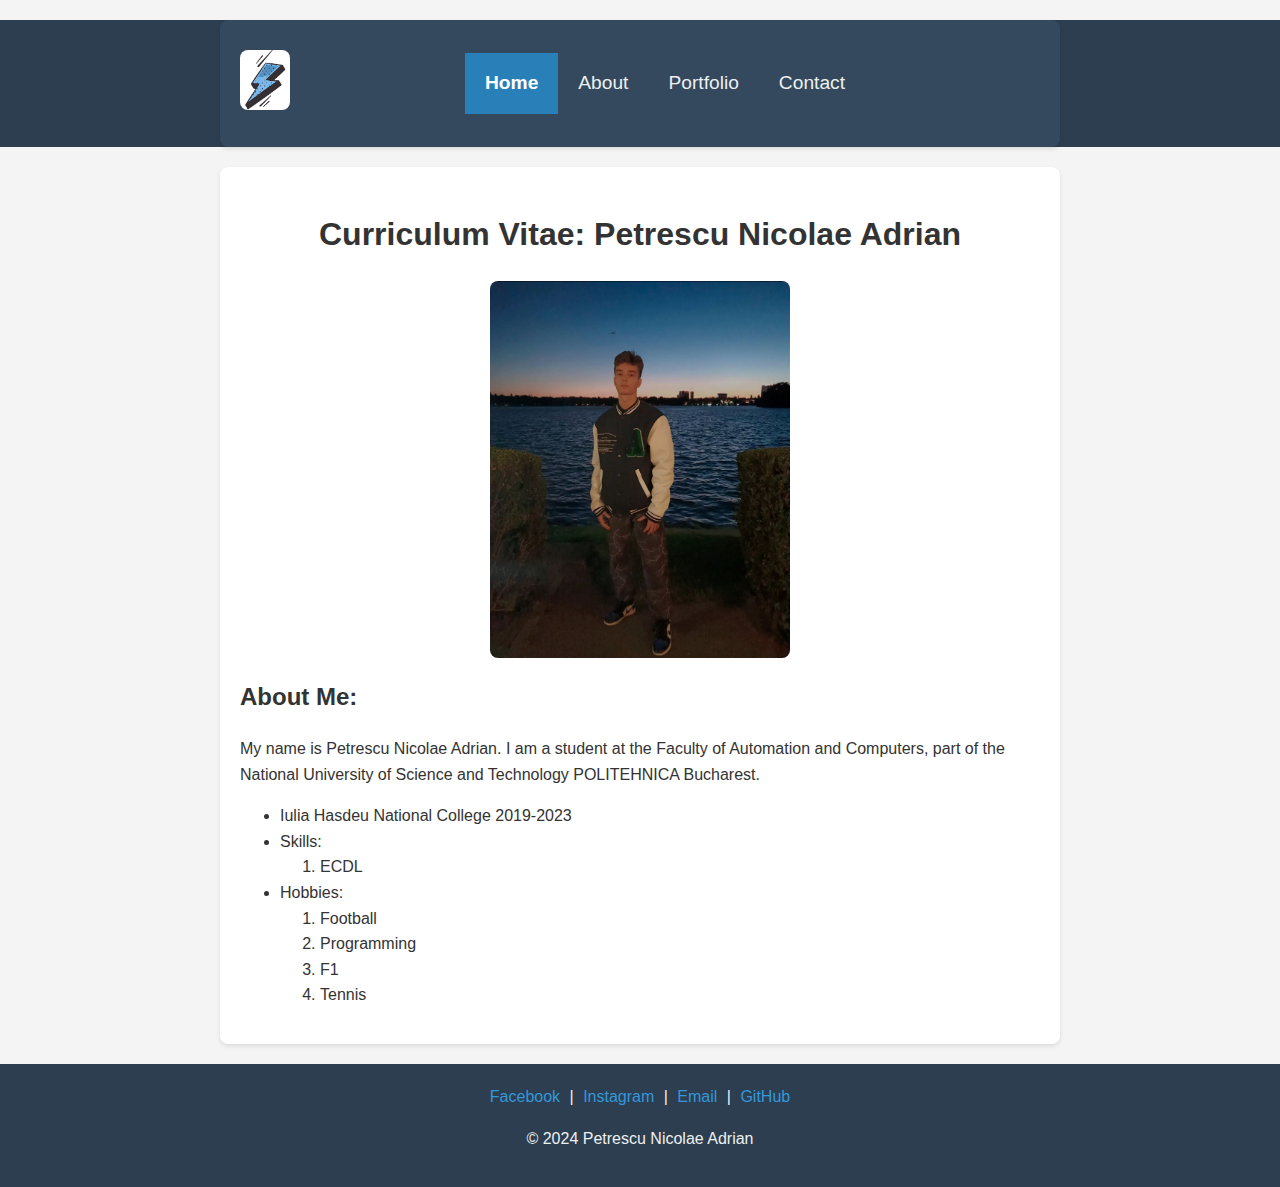
<file: Proiect2/index.html>
<!DOCTYPE html>
<html lang="en">
<head>
    <meta charset="UTF-8">
    <meta name="viewport" content="width=device-width, initial-scale=1.0">
    <meta name="description" content="Personal website of Petrescu Nicolae Adrian, including CV, projects, and contact information.">
    <title>Home</title>
    <link rel="stylesheet" href="styles.css">
    <script defer src="script.js"></script>
</head>
<body>
    <nav>
        <div class="container">
            <div class="logo">
                <a href="index.html">
                    <img src="logo.png" alt="Logo" width="50">
                </a>
            </div>
            <div class="burger">
                <div></div>
                <div></div>
                <div></div>
            </div>
            <div class="nav-links">
                <a href="index.html" class="active">Home</a>
                <a href="about.html">About</a>
                <a href="portofolio.html">Portfolio</a>
                <a href="contact.html">Contact</a>
            </div>
        </div>
    </nav>
    <div class="container">
        <h1 align="center">Curriculum Vitae: Petrescu Nicolae Adrian</h1>
        <img src="eu.png" alt="Petrescu Nicolae Adrian" width="300">
        <h2>About Me:</h2>
        <p>
            My name is Petrescu Nicolae Adrian. I am a student at the Faculty of Automation and Computers, part of the National University of Science and Technology POLITEHNICA Bucharest.
            <ul>
                <li>Iulia Hasdeu National College 2019-2023</li>
                <li>
                    Skills:
                    <ol>
                        <li>ECDL</li>
                    </ol>
                </li>
                <li>Hobbies:
                    <ol>
                        <li>Football</li>
                        <li>Programming</li>
                        <li>F1</li>
                        <li>Tennis</li>
                    </ol>
                </li>
            </ul>
        </p>
    </div>
    <footer>
        <a href="https://www.facebook.com/profile.php?id=100095032358716">Facebook</a> |
        <a href="https://www.instagram.com/iamnick02/">Instagram</a> |
        <a href="mailto:nickpetrescu02@gmail.com">Email</a> |
        <a href="https://github.com/iamnick02">GitHub</a>
        <p>&copy; 2024 Petrescu Nicolae Adrian</p>
    </footer>
</body>
</html>
</file>
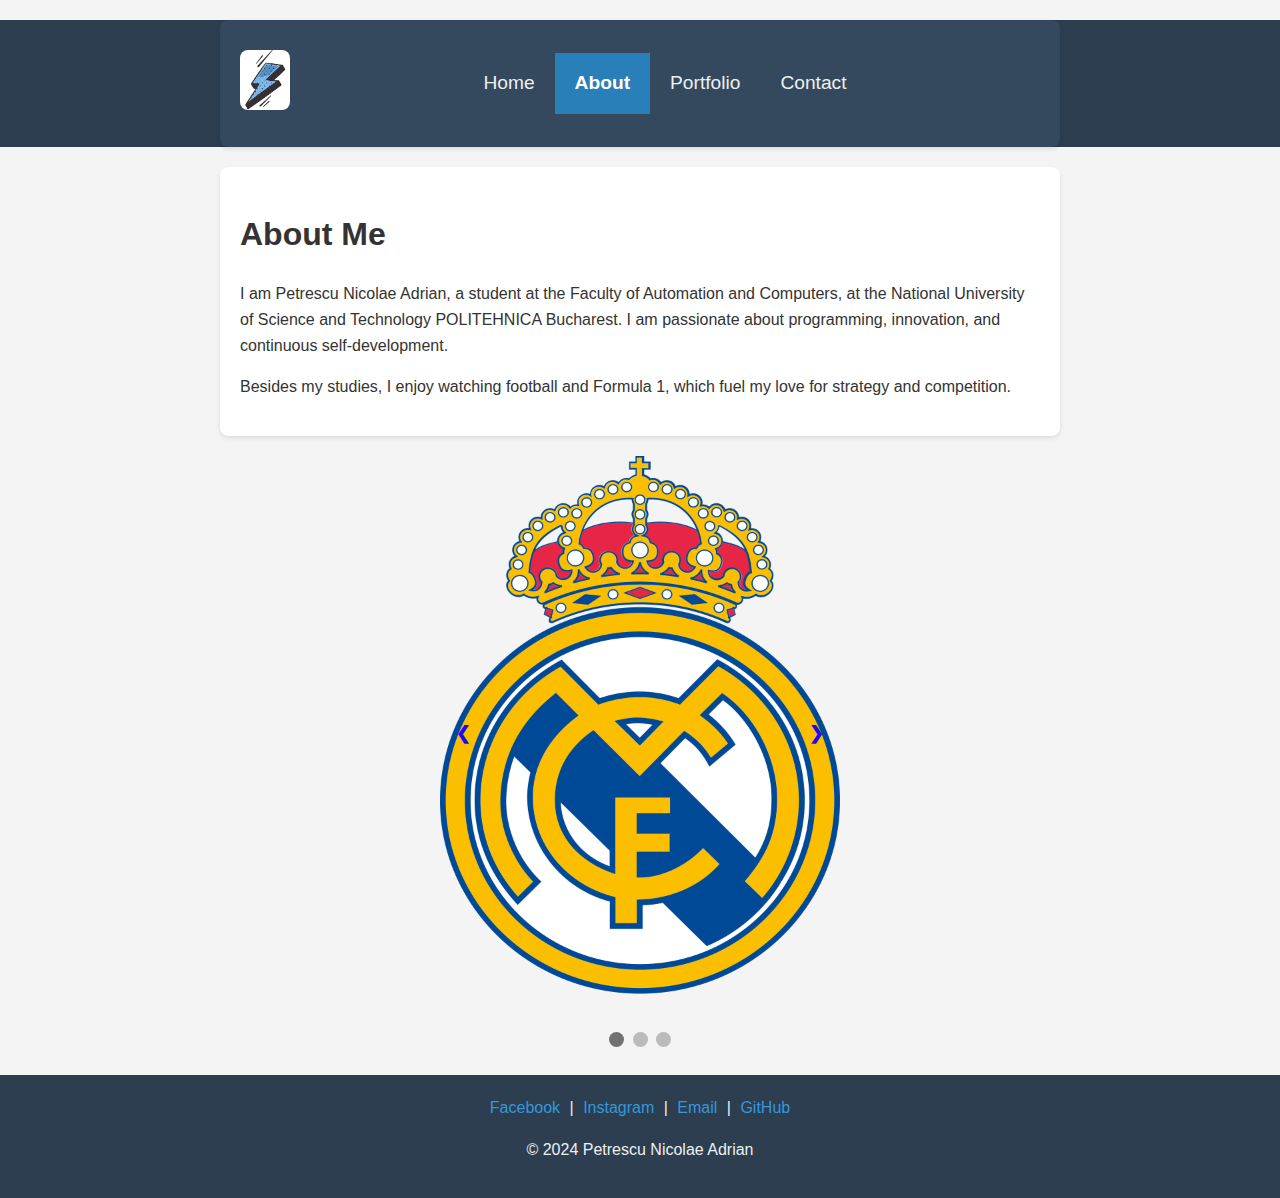
<file: Proiect2/about.html>
<!DOCTYPE html>
<html lang="en">
<head>
    <meta charset="UTF-8">
    <meta name="viewport" content="width=device-width, initial-scale=1.0">
    <meta name="description" content="About Petrescu Nicolae Adrian - education, passions, and values.">
    <title>About</title>
    <link rel="stylesheet" href="styles.css">
    <script defer src="script.js"></script>
</head>
<body>
    <nav>
        <div class="container">
            <div class="logo">
                <a href="index.html">
                    <img src="logo.png" alt="Logo" width="50">
                </a>
            </div>
            <div class="burger">
                <div></div>
                <div></div>
                <div></div>
            </div>
            <div class="nav-links">
                <a href="index.html">Home</a>
                <a href="about.html" class="active">About</a>
                <a href="portofolio.html">Portfolio</a>
                <a href="contact.html">Contact</a>
            </div>
        </div>
    </nav>
    <div class="container">
        <h1>About Me</h1>
        <p>
            I am Petrescu Nicolae Adrian, a student at the Faculty of Automation and Computers, at the National University of Science and Technology POLITEHNICA Bucharest. 
            I am passionate about programming, innovation, and continuous self-development.
        </p>
        <p>Besides my studies, I enjoy watching football and Formula 1, which fuel my love for strategy and competition.</p>
    </div>
    <div class="slideshow-container">
        <div class="mySlides fade">
          <img src="rm.png" style="width:100%">
        </div>
        <div class="mySlides fade">
          <img src="leclerc.png" style="width:100%">
        </div>
        <div class="mySlides fade">
            <img src="fcsb.png" style="width:100%">
        </div>
        <a class="prev" onclick="plusSlides(-1)">&#10094;</a>
        <a class="next" onclick="plusSlides(1)">&#10095;</a>
    </div>
    <br>
    <div style="text-align:center">
        <span class="dot" onclick="currentSlide(1)"></span>
        <span class="dot" onclick="currentSlide(2)"></span>
        <span class="dot" onclick="currentSlide(3)"></span>
    </div>
    <footer>
        <a href="https://www.facebook.com/profile.php?id=100095032358716">Facebook</a> |
        <a href="https://www.instagram.com/iamnick02/">Instagram</a> |
        <a href="mailto:nickpetrescu02@gmail.com">Email</a> |
        <a href="https://github.com/iamnick02">GitHub</a>
        <p>&copy; 2024 Petrescu Nicolae Adrian</p>
    </footer>
</body>
</html>
</file>
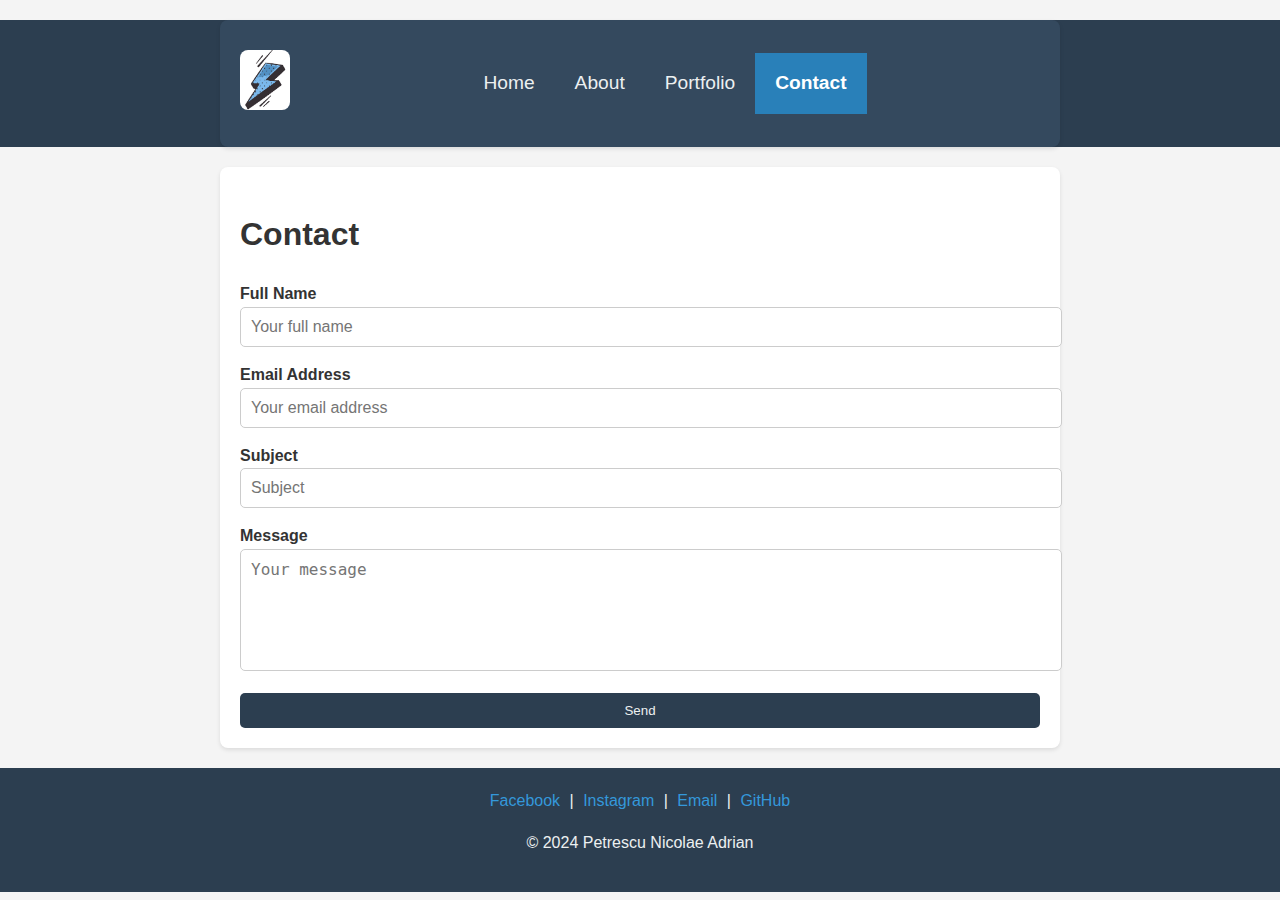
<file: Proiect2/contact.html>
<!DOCTYPE html>
<html lang="en">
<head>
    <meta charset="UTF-8">
    <meta name="viewport" content="width=device-width, initial-scale=1.0">
    <meta name="description" content="Contact Petrescu Nicolae Adrian for inquiries and collaborations.">
    <title>Contact</title>
    <link rel="stylesheet" href="styles.css">
    <script defer src="script.js"></script>
</head>
<body>
    <nav>
        <div class="container">
            <div class="logo">
                <a href="home.html">
                    <img src="logo.png" alt="Logo" width="50">
                </a>
            </div>
            <div class="burger">
                <div></div>
                <div></div>
                <div></div>
            </div>
            <div class="nav-links">
                <a href="home.html">Home</a>
                <a href="about.html">About</a>
                <a href="portofolio.html">Portfolio</a>
                <a href="contact.html" class="active">Contact</a>
            </div>
        </div>
    </nav>
    <div class="container">
        <h1>Contact</h1>
        <form action="mailto:nickpetrescu02@gmail.com" method="post" enctype="text/plain">
            <div>
                <label for="name">Full Name</label>
                <input type="text" id="name" name="name" placeholder="Your full name" required>
            </div>
            <div>
                <label for="email">Email Address</label>
                <input type="email" id="email" name="email" placeholder="Your email address" required>
            </div>
            <div>
                <label for="subject">Subject</label>
                <input type="text" id="subject" name="subject" placeholder="Subject" required>
            </div>
            <div>
                <label for="message">Message</label>
                <textarea id="message" name="message" rows="5" placeholder="Your message" required></textarea>
            </div>
            <button type="submit">Send</button>
        </form>
    </div>
    <footer>
        <a href="https://www.facebook.com/profile.php?id=100095032358716">Facebook</a> |
        <a href="https://www.instagram.com/iamnick02/">Instagram</a> |
        <a href="mailto:nickpetrescu02@gmail.com">Email</a> |
        <a href="https://github.com/iamnick02">GitHub</a>
        <p>&copy; 2024 Petrescu Nicolae Adrian</p>
    </footer>
</body>
</html>
</file>
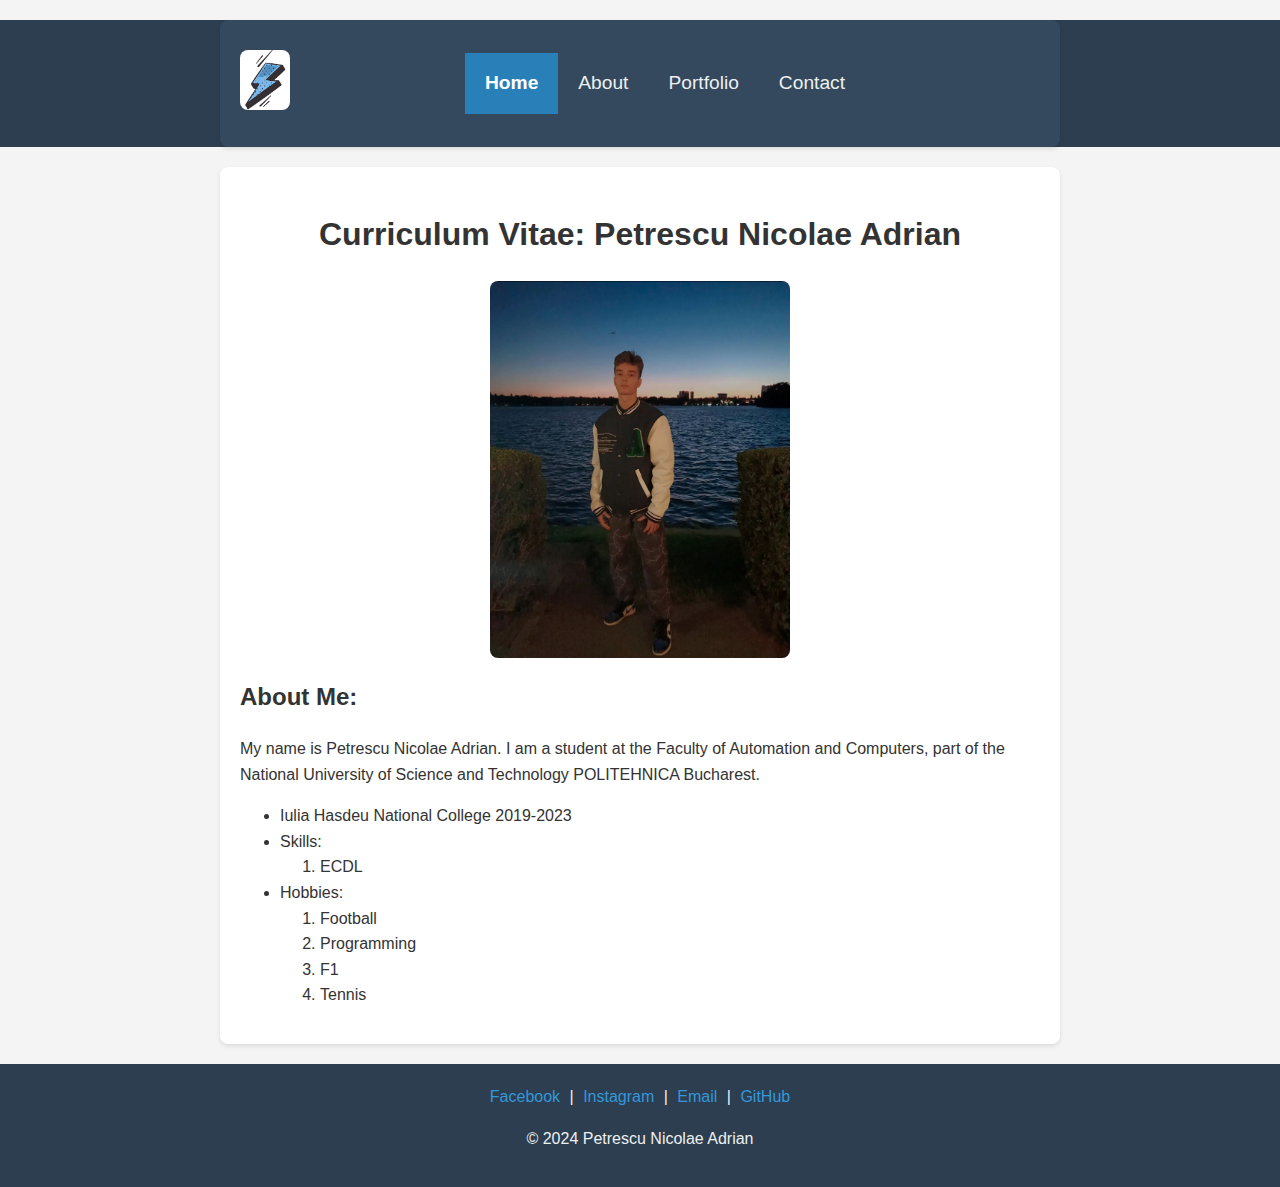
<file: Proiect2/home.html>
<!DOCTYPE html>
<html lang="en">
<head>
    <meta charset="UTF-8">
    <meta name="viewport" content="width=device-width, initial-scale=1.0">
    <meta name="description" content="Personal website of Petrescu Nicolae Adrian, including CV, projects, and contact information.">
    <title>Home</title>
    <link rel="stylesheet" href="styles.css">
    <script defer src="script.js"></script>
</head>
<body>
    <nav>
        <div class="container">
            <div class="logo">
                <a href="home.html">
                    <img src="logo.png" alt="Logo" width="50">
                </a>
            </div>
            <div class="burger">
                <div></div>
                <div></div>
                <div></div>
            </div>
            <div class="nav-links">
                <a href="home.html" class="active">Home</a>
                <a href="about.html">About</a>
                <a href="portofolio.html">Portfolio</a>
                <a href="contact.html">Contact</a>
            </div>
        </div>
    </nav>
    <div class="container">
        <h1 align="center">Curriculum Vitae: Petrescu Nicolae Adrian</h1>
        <img src="eu.png" alt="Petrescu Nicolae Adrian" width="300">
        <h2>About Me:</h2>
        <p>
            My name is Petrescu Nicolae Adrian. I am a student at the Faculty of Automation and Computers, part of the National University of Science and Technology POLITEHNICA Bucharest.
            <ul>
                <li>Iulia Hasdeu National College 2019-2023</li>
                <li>
                    Skills:
                    <ol>
                        <li>ECDL</li>
                    </ol>
                </li>
                <li>Hobbies:
                    <ol>
                        <li>Football</li>
                        <li>Programming</li>
                        <li>F1</li>
                        <li>Tennis</li>
                    </ol>
                </li>
            </ul>
        </p>
    </div>
    <footer>
        <a href="https://www.facebook.com/profile.php?id=100095032358716">Facebook</a> |
        <a href="https://www.instagram.com/iamnick02/">Instagram</a> |
        <a href="mailto:nickpetrescu02@gmail.com">Email</a> |
        <a href="https://github.com/iamnick02">GitHub</a>
        <p>&copy; 2024 Petrescu Nicolae Adrian</p>
    </footer>
</body>
</html>
</file>
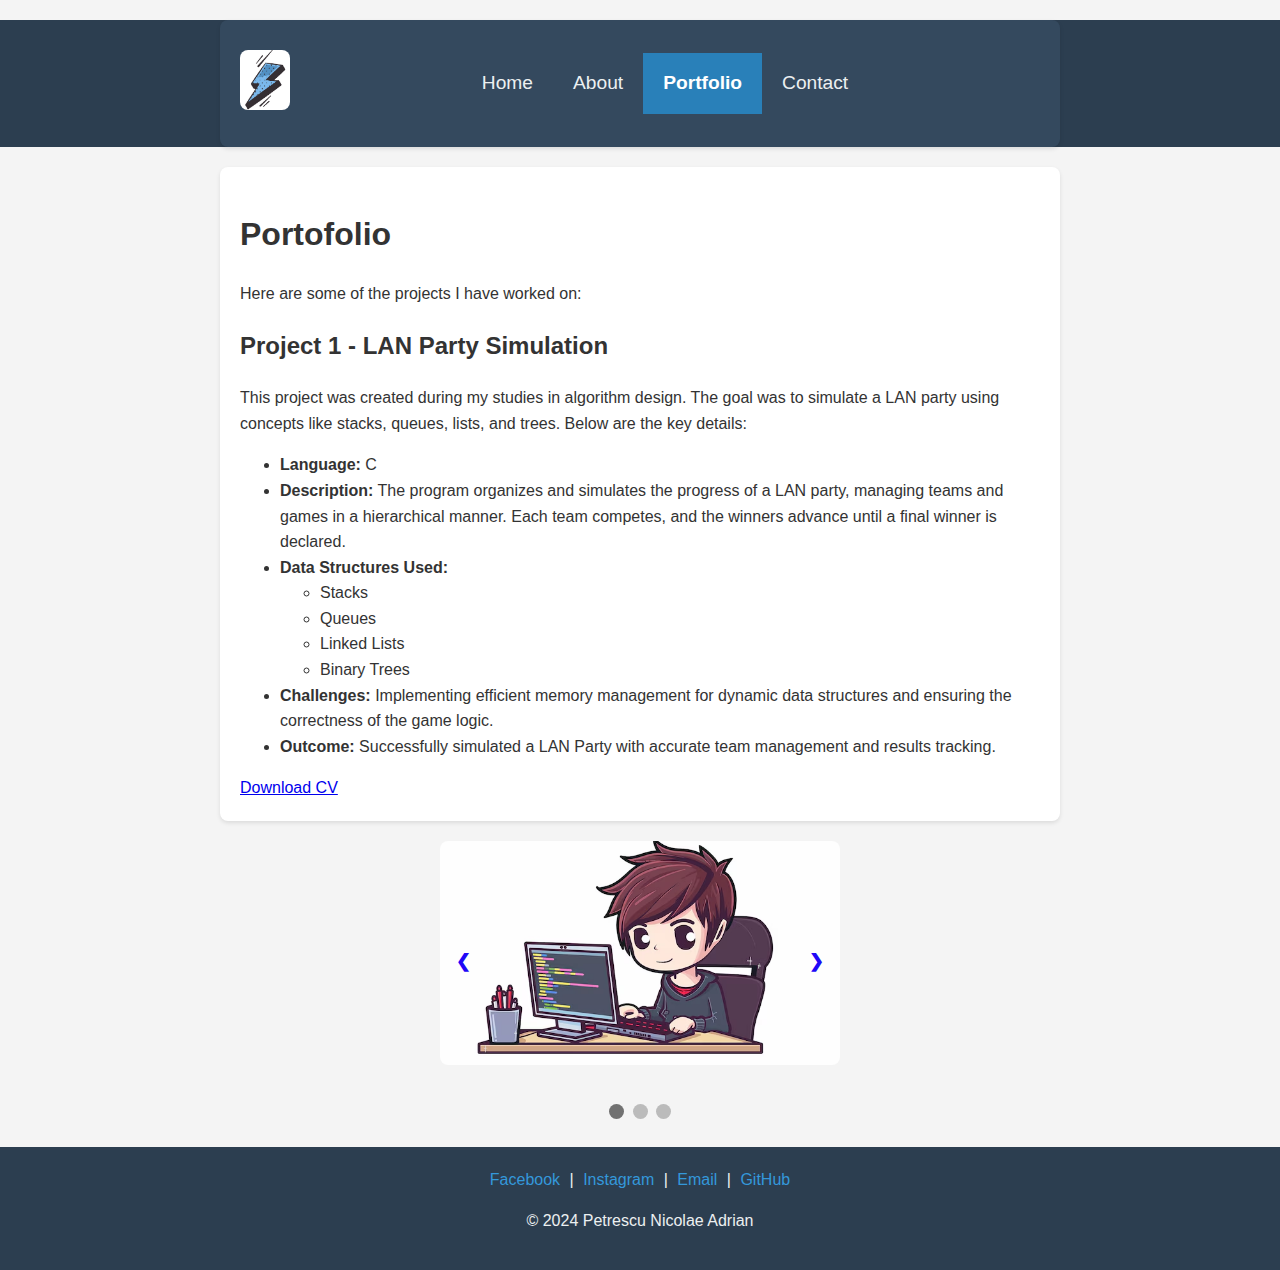
<file: Proiect2/portofolio.html>
<!DOCTYPE html>
<html lang="en">
<head>
    <meta charset="UTF-8">
    <meta name="viewport" content="width=device-width, initial-scale=1.0">
    <meta name="description" content="Portfolio of Petrescu Nicolae Adrian, featuring my projects and achievements.">
    <title>Portfolio</title>
    <link rel="stylesheet" href="styles.css">
    <script defer src="script.js"></script>
</head>
<body>
    <nav>
        <div class="container">
            <div class="logo">
                <a href="index.html">
                    <img src="logo.png" alt="Logo" width="50">
                </a>
            </div>
            <div class="burger">
                <div></div>
                <div></div>
                <div></div>
            </div>
            <div class="nav-links">
                <a href="index.html">Home</a>
                <a href="about.html">About</a>
                <a href="portofolio.html" class="active">Portfolio</a>
                <a href="contact.html">Contact</a>
            </div>
        </div>
    </nav>
    <div class="container">
        <h1>Portofolio</h1>
        <p>Here are some of the projects I have worked on:</p>
        
        <h2>Project 1 - LAN Party Simulation</h2>
        <p>This project was created during my studies in algorithm design. The goal was to simulate a LAN party using concepts like stacks, queues, lists, and trees. Below are the key details:</p>
        <ul>
            <li><strong>Language:</strong> C</li>
            <li><strong>Description:</strong> The program organizes and simulates the progress of a LAN party, managing teams and games in a hierarchical manner. Each team competes, and the winners advance until a final winner is declared.</li>
            <li><strong>Data Structures Used:</strong>
                <ul>
                    <li>Stacks</li>
                    <li>Queues</li>
                    <li>Linked Lists</li>
                    <li>Binary Trees</li>
                </ul>
            </li>
            <li><strong>Challenges:</strong> Implementing efficient memory management for dynamic data structures and ensuring the correctness of the game logic.</li>
            <li><strong>Outcome:</strong> Successfully simulated a LAN Party with accurate team management and results tracking.</li>
        </ul>
        <a href="portofolio.html" download="portofolio.html">Download CV</a>
    </div>
    <div class="slideshow-container">
        <div class="mySlides fade">
            <img src="boy.png" style="width:100%">
        </div>
        <div class="mySlides fade">
            <img src="python.avif" style="width:100%">
        </div>
        <div class="mySlides fade">
            <img src="web.png" style="width:100%">
        </div>

        <a class="prev" onclick="plusSlides(-1)">&#10094;</a>
        <a class="next" onclick="plusSlides(1)">&#10095;</a>
    </div>
    <br>
    <div style="text-align:center">
        <span class="dot" onclick="currentSlide(1)"></span>
        <span class="dot" onclick="currentSlide(2)"></span>
        <span class="dot" onclick="currentSlide(3)"></span>
    </div>
    <footer>
        <a href="https://www.facebook.com/profile.php?id=100095032358716">Facebook</a> |
        <a href="https://www.instagram.com/iamnick02/">Instagram</a> |
        <a href="mailto:nickpetrescu02@gmail.com">Email</a> |
        <a href="https://github.com/iamnick02">GitHub</a>
        <p>&copy; 2024 Petrescu Nicolae Adrian</p>
    </footer>
</body>
</html>
</file>
<file: Proiect2/styles.css>
body {
    font-family: Arial, sans-serif;
    margin: 0;
    padding: 0;
    line-height: 1.6;
    background-color: #f4f4f4;
    color: #333;
}

nav {
    background: #2c3e50; 
}

nav .container {
    display: flex;
    justify-content: center; 
    align-items: center;
    padding: 20px;
    text-align: center;
    position: relative;
    background-color: #34495e; 
}

nav .logo a {
    text-decoration: none; 
    display: inline-block;
    margin-right: auto;
}

nav .logo img {
    width: 50px;
}

.nav-links {
    display: flex;
    justify-content: center; 
    align-items: center;
    flex-grow: 1;
}

.nav-links a {
    color: #ecf0f1; 
    text-decoration: none;
    padding: 15px 20px;
    font-size: 1.2rem;
    transition: background 0.5s ease, color 0.5s ease, transform 0.3s ease; /
}

.nav-links a:hover {
    background: #3498db; 
    color: #fff;
    transform: scale(1.1); 
}

.nav-links a.active {
    background: #2980b9; 
    font-weight: bold;
    color: #fff;
}

.burger {
    display: none;
    cursor: pointer;
    flex-direction: column;
    justify-content: space-between;
    height: 24px;
    width: 30px;
}

.burger div {
    background-color: #ecf0f1; 
    height: 3px;
    width: 100%;
    border-radius: 10px;
    transition: all 0.3s ease-in-out;
}

.container {
    padding: 20px;
    max-width: 800px;
    margin: 20px auto;
    background: #fff;
    border-radius: 8px;
    box-shadow: 0 2px 4px rgba(0, 0, 0, 0.1);
}

form {
    display: flex;
    flex-direction: column;
}

form div {
    margin-bottom: 15px;
}

form label {
    font-weight: bold;
}

form input, form textarea {
    width: 100%;
    padding: 10px;
    border: 1px solid #ccc;
    border-radius: 5px;
    font-size: 1rem;
}

form textarea {
    resize: none;
    height: 100px; 
}

button {
    padding: 10px 15px;
    background-color: #2c3e50;
    color: #ecf0f1;
    border: none;
    border-radius: 5px;
    cursor: pointer;
    transition: background-color 0.3s ease, transform 0.3s ease;
}

button:hover {
    background-color: #34495e;
    transform: scale(1.1);
}

img {
    display: block;
    margin: 10px auto;
    border-radius: 8px;
    transition: transform 0.3s ease; 
}

img:hover {
    transform: scale(1.1); 
}

footer {
    text-align: center;
    padding: 20px;
    background: #2c3e50;
    color: #ecf0f1;
    margin-top: 20px;
}

footer a {
    color: #3498db; 
    text-decoration: none;
    margin: 0 5px;
}

footer a:hover {
    text-decoration: underline;
}

.slideshow-container {
    max-width: 400px;
    position: relative;
    margin: auto;
}

.mySlides {
    display: none;
}

.prev, .next {
    cursor: pointer;
    position: absolute;
    top: 50%;
    width: auto;
    margin-top: -22px;
    padding: 16px;
    color: rgb(32, 8, 247); 
    font-weight: bold;
    font-size: 18px;
    transition: 0.6s ease;
    border-radius: 0 3px 3px 0;
    user-select: none;
}

.next {
    right: 0;
    border-radius: 0 3px 3px 0;
}

.prev:hover, .next:hover {
    background-color: rgba(78, 58, 255, 0.8);
}

.dot {
    cursor: pointer;
    height: 15px;
    width: 15px;
    margin: 0 2px;
    background-color: #bbb;
    border-radius: 50%;
    display: inline-block;
    transition: background-color 0.6s ease;
}

.active, .dot:hover {
    background-color: #717171;
}

.fade {
    animation-name: fade;
    animation-duration: 1.5s;
}

@keyframes fade {
    from {opacity: .4}
    to {opacity: 1}
}

@media (max-width: 768px) {
    nav .container {
        flex-direction: column;
        justify-content: center;
        align-items: center;
    }

    .logo {
        margin-bottom: 10px; 
    }

    .burger {
        display: flex;
    }

    nav .nav-links {
        display: none;
        flex-direction: column;
        width: 100%;
        background-color: #34495e; 
        position: static;
        top: 0;
        left: 0;
        z-index: 1;
        padding: 10px 20px;
        border-radius: 8px;
        box-shadow: 0 4px 6px rgba(0, 0, 0, 0.1);
    }

    nav .nav-links a {
        padding: 10px 0;
        color: #ecf0f1; 
    }

    nav .nav-links.active {
        display: flex;
    }

    .burger.toggle div:nth-child(1) {
        transform: rotate(45deg) translate(5px, 5px);
    }

    .burger.toggle div:nth-child(2) {
        opacity: 0;
    }

    .burger.toggle div:nth-child(3) {
        transform: rotate(-45deg) translate(5px, -5px);
    }
}
</file>
